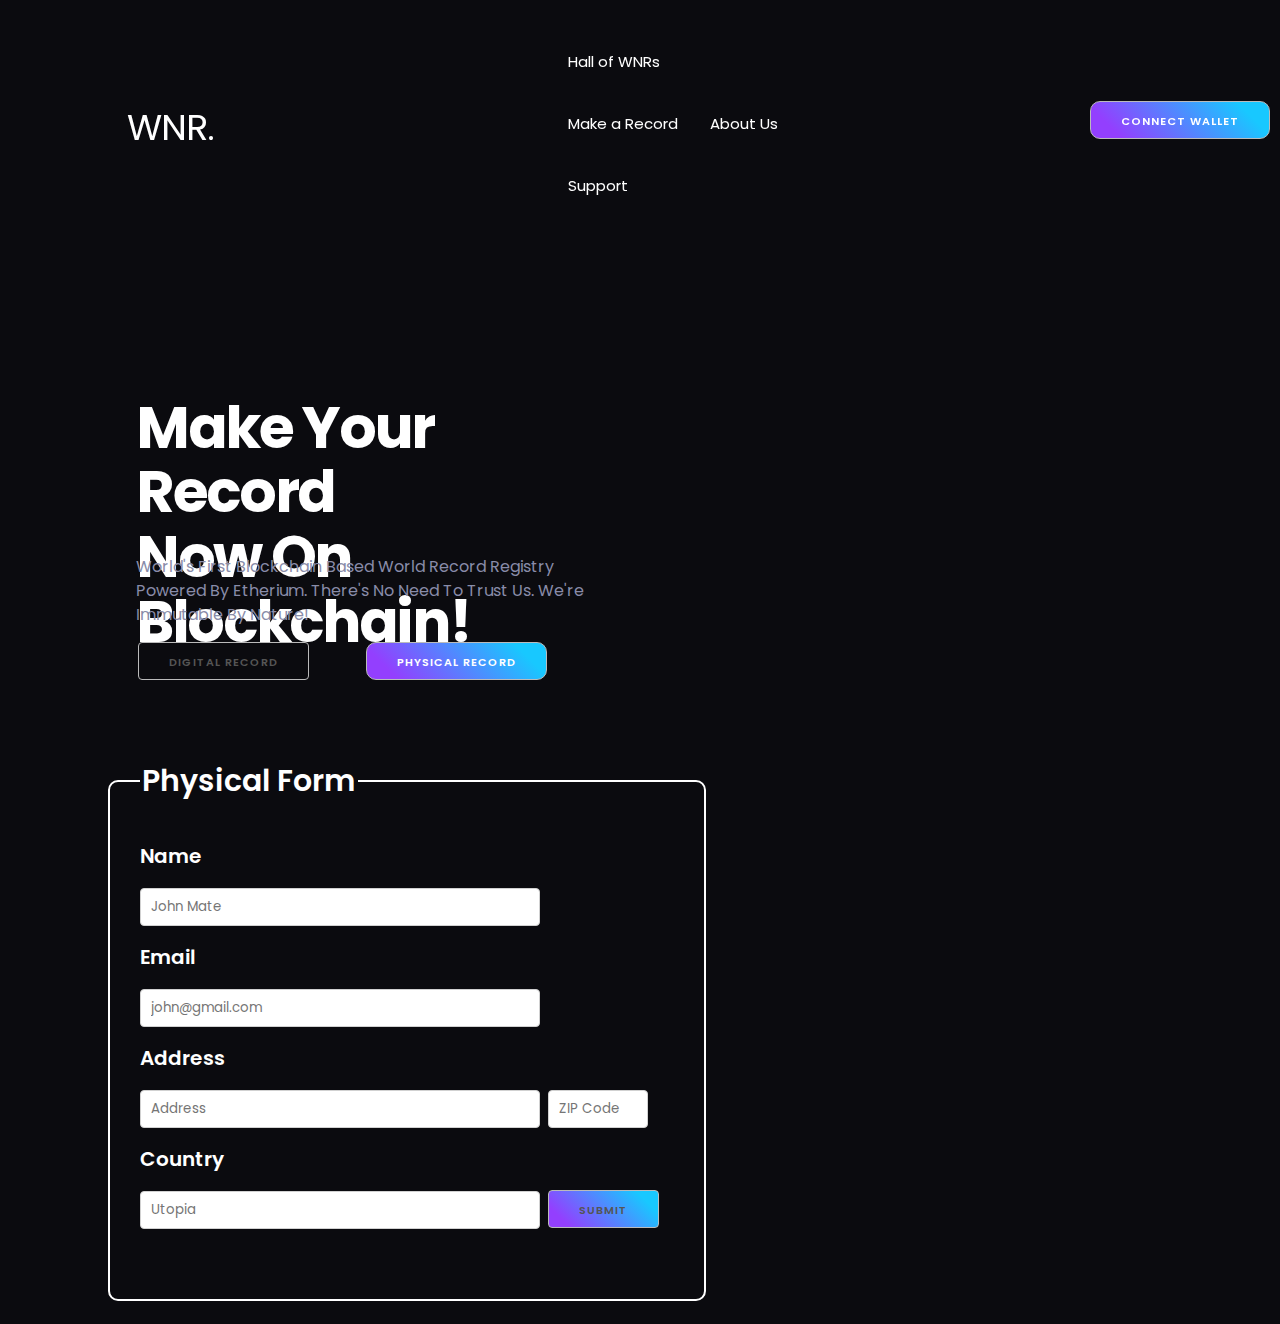
<file: form.html>
<!DOCTYPE html>
<html lang="en">
<html>
 <head>
    <title>WNR</title>
    <meta charset="utf-8" name="viewport" content="width=contentdevice,initial scale=1.0">

    <link href="./assets/css/skeleton.css" rel="stylesheet" >
    <link href="./assets/css/form.css" rel="stylesheet" >
    <link rel="preconnect" href="https://fonts.googleapis.com">
    <link rel="preconnect" href="https://fonts.gstatic.com" crossorigin>
    <link href="https://fonts.googleapis.com/css2?family=Poppins:wght@400;500;600;700;800;900&display=swap" rel="stylesheet">
 </head>
 <body>
    <header>
        <nav>
            <table>
            <tr>
            <td><h3 class="title"><strong>WNR.</strong></h3></td>
            <td>
                <ul> 
                    <li><a href="/how">Hall of WNRs</a></li>
                    <li><a href="/make">Make a Record</a></li>
                    <li><a href="/about">About Us</a></li>
                    <li><a href="/support">Support</a></li>
                </ul> 
            </td>
            <td><button class=firstb>Connect Wallet</button></td>             
            </tr>
            </table>
        </nav>
    </header>
    <main>
       
        <section>
            <div class="row">
                <div class="six columns intro ">
            <p class="atext">Make Your Record<br> Now On Blockchain!</p>
            <p class="btext">World's First Blockchain Based World Record Registry Powered By Etherium.
                There's No Need To Trust Us. We're Immutable By Nature!
            </p>
            <table class="twob">
                <tr>
                    <td><a href="index2.html"><button class="secondb">Digital Record</button></a></td>
                    <td><button class="thirdb">Physical Record</button></td>
                </tr>
            </table>

    </div>
        <div class="forms">
        <fieldset class="form">
            <legend>Physical Form</legend>
            <form action="">

                <label for="name">Name</label>
                <input type="text" style="width: 400px;" placeholder="John Mate">

                <label for="name">Email</label>
                <input type="email" style="width: 400px;" placeholder="john@gmail.com">

                <label for="name">Address</label>
                <input type="text" style="width: 400px;" placeholder="Address">
                <input type="number" style="width: 100px;" placeholder="ZIP Code">

                <label for="name">Country</label>
                <input type="text" style="width: 400px;" placeholder="Utopia">

                <input type="submit" value="submit" class="thirdb" name="submit">
            </form>
        </fieldset>
    </div>
</div>
    </section>
    </main>
 </body>
</html>
</file>
<file: assets/css/skeleton.css>
/*
* Skeleton V2.0.4
* Copyright 2014, Dave Gamache
* www.getskeleton.com
* Free to use under the MIT license.
* http://www.opensource.org/licenses/mit-license.php
* 12/29/2014
*/


/* Table of contents
––––––––––––––––––––––––––––––––––––––––––––––––––
- Grid
- Base Styles
- Typography
- Links
- Buttons
- Forms
- Lists
- Code
- Tables
- Spacing
- Utilities
- Clearing
- Media Queries
*/


/* Grid
–––––––––––––––––––––––––––––––––––––––––––––––––– */
.container {
  position: relative;
  width: 100%;
  max-width: 960px;
  margin: 0 auto;
  padding: 0 20px;
  box-sizing: border-box; }
.column,
.columns {
  width: 100%;
  float: left;
  box-sizing: border-box; }

/* For devices larger than 400px */
@media (min-width: 400px) {
  .container {
    width: 85%;
    padding: 0; }
}

/* For devices larger than 550px */
@media (min-width: 550px) {
  .container {
    width: 80%; }
  .column,
  .columns {
    margin-left: 4%; }
  .column:first-child,
  .columns:first-child {
    margin-left: 0; }

  .one.column,
  .one.columns                    { width: 4.66666666667%; }
  .two.columns                    { width: 13.3333333333%; }
  .three.columns                  { width: 22%;            }
  .four.columns                   { width: 30.6666666667%; }
  .five.columns                   { width: 39.3333333333%; }
  .six.columns                    { width: 48%;            }
  .seven.columns                  { width: 56.6666666667%; }
  .eight.columns                  { width: 65.3333333333%; }
  .nine.columns                   { width: 74.0%;          }
  .ten.columns                    { width: 82.6666666667%; }
  .eleven.columns                 { width: 91.3333333333%; }
  .twelve.columns                 { width: 100%; margin-left: 0; }

  .one-third.column               { width: 30.6666666667%; }
  .two-thirds.column              { width: 65.3333333333%; }

  .one-half.column                { width: 48%; }

  /* Offsets */
  .offset-by-one.column,
  .offset-by-one.columns          { margin-left: 8.66666666667%; }
  .offset-by-two.column,
  .offset-by-two.columns          { margin-left: 17.3333333333%; }
  .offset-by-three.column,
  .offset-by-three.columns        { margin-left: 26%;            }
  .offset-by-four.column,
  .offset-by-four.columns         { margin-left: 34.6666666667%; }
  .offset-by-five.column,
  .offset-by-five.columns         { margin-left: 43.3333333333%; }
  .offset-by-six.column,
  .offset-by-six.columns          { margin-left: 52%;            }
  .offset-by-seven.column,
  .offset-by-seven.columns        { margin-left: 60.6666666667%; }
  .offset-by-eight.column,
  .offset-by-eight.columns        { margin-left: 69.3333333333%; }
  .offset-by-nine.column,
  .offset-by-nine.columns         { margin-left: 78.0%;          }
  .offset-by-ten.column,
  .offset-by-ten.columns          { margin-left: 86.6666666667%; }
  .offset-by-eleven.column,
  .offset-by-eleven.columns       { margin-left: 95.3333333333%; }

  .offset-by-one-third.column,
  .offset-by-one-third.columns    { margin-left: 34.6666666667%; }
  .offset-by-two-thirds.column,
  .offset-by-two-thirds.columns   { margin-left: 69.3333333333%; }

  .offset-by-one-half.column,
  .offset-by-one-half.columns     { margin-left: 52%; }

}


/* Base Styles
–––––––––––––––––––––––––––––––––––––––––––––––––– */
/* NOTE
html is set to 62.5% so that all the REM measurements throughout Skeleton
are based on 10px sizing. So basically 1.5rem = 15px :) */
html {
  font-size: 62.5%; }
body {
  font-size: 1.5em; /* currently ems cause chrome bug misinterpreting rems on body element */
  line-height: 1.6;
  font-weight: 400;
  font-family: "Raleway", "HelveticaNeue", "Helvetica Neue", Helvetica, Arial, sans-serif;
  color: #222; }


/* Typography
–––––––––––––––––––––––––––––––––––––––––––––––––– */
h1, h2, h3, h4, h5, h6 {
  margin-top: 0;
  margin-bottom: 2rem;
  font-weight: 300; }
h1 { font-size: 4.0rem; line-height: 1.2;  letter-spacing: -.1rem;}
h2 { font-size: 3.6rem; line-height: 1.25; letter-spacing: -.1rem; }
h3 { font-size: 3.0rem; line-height: 1.3;  letter-spacing: -.1rem; }
h4 { font-size: 2.4rem; line-height: 1.35; letter-spacing: -.08rem; }
h5 { font-size: 1.8rem; line-height: 1.5;  letter-spacing: -.05rem; }
h6 { font-size: 1.5rem; line-height: 1.6;  letter-spacing: 0; }

/* Larger than phablet */
@media (min-width: 550px) {
  h1 { font-size: 5.0rem; }
  h2 { font-size: 4.2rem; }
  h3 { font-size: 3.6rem; }
  h4 { font-size: 3.0rem; }
  h5 { font-size: 2.4rem; }
  h6 { font-size: 1.5rem; }
}

p {
  margin-top: 0; }


/* Links
–––––––––––––––––––––––––––––––––––––––––––––––––– */
a {
  color: #1EAEDB; }
a:hover {
  color: #0FA0CE; }


/* Buttons
–––––––––––––––––––––––––––––––––––––––––––––––––– */
.button,
button,
input[type="submit"],
input[type="reset"],
input[type="button"] {
  display: inline-block;
  height: 38px;
  padding: 0 30px;
  color: #555;
  text-align: center;
  font-size: 11px;
  font-weight: 600;
  line-height: 38px;
  letter-spacing: .1rem;
  text-transform: uppercase;
  text-decoration: none;
  white-space: nowrap;
  background-color: transparent;
  border-radius: 4px;
  border: 1px solid #bbb;
  cursor: pointer;
  box-sizing: border-box; }
.button:hover,
button:hover,
input[type="submit"]:hover,
input[type="reset"]:hover,
input[type="button"]:hover,
.button:focus,
button:focus,
input[type="submit"]:focus,
input[type="reset"]:focus,
input[type="button"]:focus {
  color: #333;
  border-color: #888;
  outline: 0; }
.button.button-primary,
button.button-primary,
input[type="submit"].button-primary,
input[type="reset"].button-primary,
input[type="button"].button-primary {
  color: #FFF;
  background-color: #33C3F0;
  border-color: #33C3F0; }
.button.button-primary:hover,
button.button-primary:hover,
input[type="submit"].button-primary:hover,
input[type="reset"].button-primary:hover,
input[type="button"].button-primary:hover,
.button.button-primary:focus,
button.button-primary:focus,
input[type="submit"].button-primary:focus,
input[type="reset"].button-primary:focus,
input[type="button"].button-primary:focus {
  color: #FFF;
  background-color: #1EAEDB;
  border-color: #1EAEDB; }


/* Forms
–––––––––––––––––––––––––––––––––––––––––––––––––– */
input[type="email"],
input[type="number"],
input[type="search"],
input[type="text"],
input[type="tel"],
input[type="url"],
input[type="password"],
textarea,
select {
  height: 38px;
  padding: 6px 10px; /* The 6px vertically centers text on FF, ignored by Webkit */
  background-color: #fff;
  border: 1px solid #D1D1D1;
  border-radius: 4px;
  box-shadow: none;
  box-sizing: border-box; }
/* Removes awkward default styles on some inputs for iOS */
input[type="email"],
input[type="number"],
input[type="search"],
input[type="text"],
input[type="tel"],
input[type="url"],
input[type="password"],
textarea {
  -webkit-appearance: none;
     -moz-appearance: none;
          appearance: none; }
textarea {
  min-height: 65px;
  padding-top: 6px;
  padding-bottom: 6px; }
input[type="email"]:focus,
input[type="number"]:focus,
input[type="search"]:focus,
input[type="text"]:focus,
input[type="tel"]:focus,
input[type="url"]:focus,
input[type="password"]:focus,
textarea:focus,
select:focus {
  border: 1px solid #33C3F0;
  outline: 0; }
label,
legend {
  display: block;
  margin-bottom: .5rem;
  font-weight: 600; }
fieldset {
  padding: 0;
  border-width: 0; }
input[type="checkbox"],
input[type="radio"] {
  display: inline; }
label > .label-body {
  display: inline-block;
  margin-left: .5rem;
  font-weight: normal; }


/* Lists
–––––––––––––––––––––––––––––––––––––––––––––––––– */
ul {
  list-style: circle inside; }
ol {
  list-style: decimal inside; }
ol, ul {
  padding-left: 0;
  margin-top: 0; }
ul ul,
ul ol,
ol ol,
ol ul {
  margin: 1.5rem 0 1.5rem 3rem;
  font-size: 90%; }
li {
  margin-bottom: 1rem; }


/* Code
–––––––––––––––––––––––––––––––––––––––––––––––––– */
code {
  padding: .2rem .5rem;
  margin: 0 .2rem;
  font-size: 90%;
  white-space: nowrap;
  background: #F1F1F1;
  border: 1px solid #E1E1E1;
  border-radius: 4px; }
pre > code {
  display: block;
  padding: 1rem 1.5rem;
  white-space: pre; }


/* Tables
–––––––––––––––––––––––––––––––––––––––––––––––––– */
th,
td {
  padding: 12px 15px;
  text-align: left;
  border-bottom: 1px solid #E1E1E1; }
th:first-child,
td:first-child {
  padding-left: 0; }
th:last-child,
td:last-child {
  padding-right: 0; }


/* Spacing
–––––––––––––––––––––––––––––––––––––––––––––––––– */
button,
.button {
  margin-bottom: 1rem; }
input,
textarea,
select,
fieldset {
  margin-bottom: 1.5rem; }
pre,
blockquote,
dl,
figure,
table,
p,
ul,
ol,
form {
  margin-bottom: 2.5rem; }


/* Utilities
–––––––––––––––––––––––––––––––––––––––––––––––––– */
.u-full-width {
  width: 100%;
  box-sizing: border-box; }
.u-max-full-width {
  max-width: 100%;
  box-sizing: border-box; }
.u-pull-right {
  float: right; }
.u-pull-left {
  float: left; }


/* Misc
–––––––––––––––––––––––––––––––––––––––––––––––––– */
hr {
  margin-top: 3rem;
  margin-bottom: 3.5rem;
  border-width: 0;
  border-top: 1px solid #E1E1E1; }


/* Clearing
–––––––––––––––––––––––––––––––––––––––––––––––––– */

/* Self Clearing Goodness */
.container:after,
.row:after,
.u-cf {
  content: "";
  display: table;
  clear: both; }


/* Media Queries
–––––––––––––––––––––––––––––––––––––––––––––––––– */
/*
Note: The best way to structure the use of media queries is to create the queries
near the relevant code. For example, if you wanted to change the styles for buttons
on small devices, paste the mobile query code up in the buttons section and style it
there.
*/


/* Larger than mobile */
@media (min-width: 400px) {}

/* Larger than phablet (also point when grid becomes active) */
@media (min-width: 550px) {}

/* Larger than tablet */
@media (min-width: 750px) {}

/* Larger than desktop */
@media (min-width: 1000px) {}

/* Larger than Desktop HD */
@media (min-width: 1200px) {}
</file>
<file: assets/css/form.css>
*{
    font-family: 'Poppins', sans-serif;
   
}


body{
    background-color:  #0B0B0F;
}

nav{
    position: sticky;
    top: 2px;
} 

td{
    border-bottom: none;
}

.title{
    display:inline;
    float:left;
    width: 83px;
    height: 30px;
    margin-left:  117px;
    padding-top:3.4vh;
    font-weight:300;
    color:white;
}
.titleWNR{
    display:inline;
    float:left;
    width: 83px;
    height: 30px;
    margin-left:  117px;
    padding-top:3.4vh;
    font-weight:300;
    color:white;
}
ul{
    list-style-type: none;
    padding: 0;
    margin-left: 285px;
}
li{
    
    margin-top: 28px;
    float:left;
}
li a{
    
    padding: 14px 16px;
    display:inline;
    color:white;
    text-decoration: none;

}

.firstb{
    background: linear-gradient(225deg, #18C8FF 14.89%, #933FFE 85.85%);
    border-radius: 10px;  
    color:white;
    margin-left:230px;
    display:inline; 
    float:right;
    margin-top:20px;
    color: white;
}



.atext{
    color:white;
   
    height: 134px;
    font-style: normal;
    font-weight: 650;
    font-size: 58px;
    line-height: 112.5%;
    letter-spacing: -0.04em;
    font-style: normal;
    padding-left: 28px;


}
.btext{
padding-left:28px;  
height: 48px;
left: 133px;
top: 445px;
font-style: normal;
font-weight: 400;
font-size: 16px;
line-height: 150%;
color: #898CA9;
}
.twob{
    padding-left:28px;
}
.btn{
    background: linear-gradient(225deg, #18C8FF 14.89%, #933FFE 85.85%);
    border-radius: 10px;  
    color:white;
}
.thirdb{
    background: linear-gradient(225deg, #18C8FF 14.89%, #933FFE 85.85%);
    border-radius: 10px;  
    color:white;
}
.intro{
  margin-left:95px;
  margin-top:120px;
  padding-left: 100px;

}

.form{
    display: block;
    float: left;
    margin-left: 100px;
}


.coin {
    width: 400px;
    display: inline-block;
    margin-left: 250px;
}
.coin3 {
    width: 400px;
    display: inline-block;
    margin-left: 250px;
    padding-bottom: 100px;
}
.coin2 {
    width: 400px;
    display: inline-block;
    margin-left: 160px;
}
img {
    border-radius: 20px 20px 0px 0px;
}
.card {
    height:206px;
    width:150px;
    background-color: rgba(74, 86, 106, 0.3);
    border-radius: 20px 20px 20px 20px;
}
  
.price{
    font-size:13px;
    margin:0;
    color:white;
    padding:auto;
    padding:0 5px;
    
}
.number2{
    margin-left: 70px;
    color:white;
    
}
.photu{
    float:right;
    margin-right: 23vh;
    margin-top: 9vh;
}

td{
   padding-right:40px;
   padding-bottom:4.5vh;
}

.card2{
  margin-top: 18vh;
  margin-left: 130px;
  width: 320px;
  border-radius: 40px;
  text-align:center;
  align-items:center;
  background: #1A1B23;
  border-radius: 25px;
  color:white;
  padding-top: 30px;
  padding-bottom: 30px

}
.security{
    padding-top:7px;
}

.trust{
    text-align:center;
    padding-top:1.3vh;
    padding-right:5vh;
    margin-top: 12px;
    font-weight:650px;
    font-size:23px;
}
.ctext{
    width:310px;
    padding-left:3vh;
}
.learn{
    margin-top:2.1vh;
    margin-bottom: 3vh;
}
.learn a{
    
    padding-bottom:2vh;
    color: #B982FF;
    padding-right:4.6vh;
    text-decoration:none;
}
.learn a:hover{
    color:turquoise;
}
.dtext{
    margin-bottom:1px;
    font-size: 13.3px;
    padding-right:5vh;
}

.etext{
   text-align:center;
   font-weight: 550;
    font-size: 38px;
    color:white;
}

.ftext{
    text-align:center;
   color: #ffffff;
   font-size:15px;
}

.bigbtn{
    background-color: #18C8FF;
    background: linear-gradient(225deg, #18C8FF 14.89%, #933FFE 85.85%);
    padding: 30px;
    border-radius: 30px;
}
.fourthb{
    background: linear-gradient(225deg, #18C8FF 14.89%, #933FFE 85.85%);
    border-radius: 10px;  
    color:white;
    margin-top: 60px;
    margin-left: 380px;
    

}

.fourthb{
    background: linear-gradient(225deg, #18C8FF 14.89%, #933FFE 85.85%);
    border-radius: 10px;  
    color:white;
    margin-top: 10px;
    margin-left: 345px;
    
}
.desc{
    text-align:center;
    margin-left: 40vh;
}

.container{
    margin-top:20vh;
    margin-left: auto;
    margin-right: auto;
}


.card3{
    float:right;
    margin-top: 180px;
}

.gtext{
    text-align:left;
    font-weight: 550;
     font-size: 38px;
     color:white;
     margin-left: 13vh;
}
.htext{
   text-align:left;
   color: #898CA9;
   font-size:15px;
   margin-left: 13vh;
}
.desc1{
    height:80px;
    width:490px;
}

.fifthb{
    background: transparent;
    border-radius: 10px;  
    color:white;
    margin-left:13vh;
   
}

.fifthb:hover{
    background-color: white;
    color:black;
}

.ball{
    width: 365.63px;
    height: 360px;
    padding-left: 36vh;
}
.card4{
    margin-left:2vh;
}

.sixthb{
    background: transparent;
    border-radius: 10px;  
    color:white;
    margin-top:15vh;
    margin-left:13vh;
}
.sixthb:hover{
    background-color: white;
    color:black;
}
.third{
    margin-bottom:0;
    margin-left:8vh;
}
.four{
    padding:0;
    margin-top: 0;
    margin-left:10vh;
}
.photu2{
    float:right;
    margin-right: 12vh;
    margin-top: 18vh;
}
.heroleft{
    width: 46%;
}
fieldset {
    width: 78%;
    color: white;
    border: 2px solid white;
    border-radius: 10px;
    font-size: 30px;
    padding: 30px;
}
.forms{
    float: left;
}

.test {
    display: inline;
}
.red {
    border: 1px solid red;
}
label {
    font-size: 20px;
}

.card5{
    margin-left:10vh;
    padding-top:17vh;
}
.seventhb{
   margin-top:0vh;
   margin-left:7vh;
   background: transparent;
    border-radius: 10px;  
    color:white;
    margin-left:13vh;
}
.seventhb:hover{
    background-color: white;
    color:black;
}
.five{
    margin-top: 18vh;
}

textarea {
 background-color:transparent;
 color: white;
 box-shadow: inset 0px 0px 30px rgba(255, 255, 255, 0.05), inset 0px 2px 2px rgba(255, 255, 255, 0.15);
 backdrop-filter: blur(40px); 
 border-radius: 10px;
 border-color: #18C8FF;
 margin-top: 6px;
} 

.last{
margin-left:12vh;
/* padding-top:25vh; */
width: 50%;
/* height: 136px; */
color:white;
}

.container1{

    display:flex;
    margin-top: 200px;
    justify-content: space-between;
    padding: 50px;

}
.last1{
    color:white;
    font-size:28px;
}
.last2{
    float:right;
    color:white;
    font-size:18px;
    margin-right:29vh;
    /* padding-bottom:1500px; */
}

.last3{
    
    width: 50%;
    margin: auto;
   
}

.footer-end{
    background: rgb(44, 44, 44);


}

td a{
    text-decoration: none;;
}
</file>
